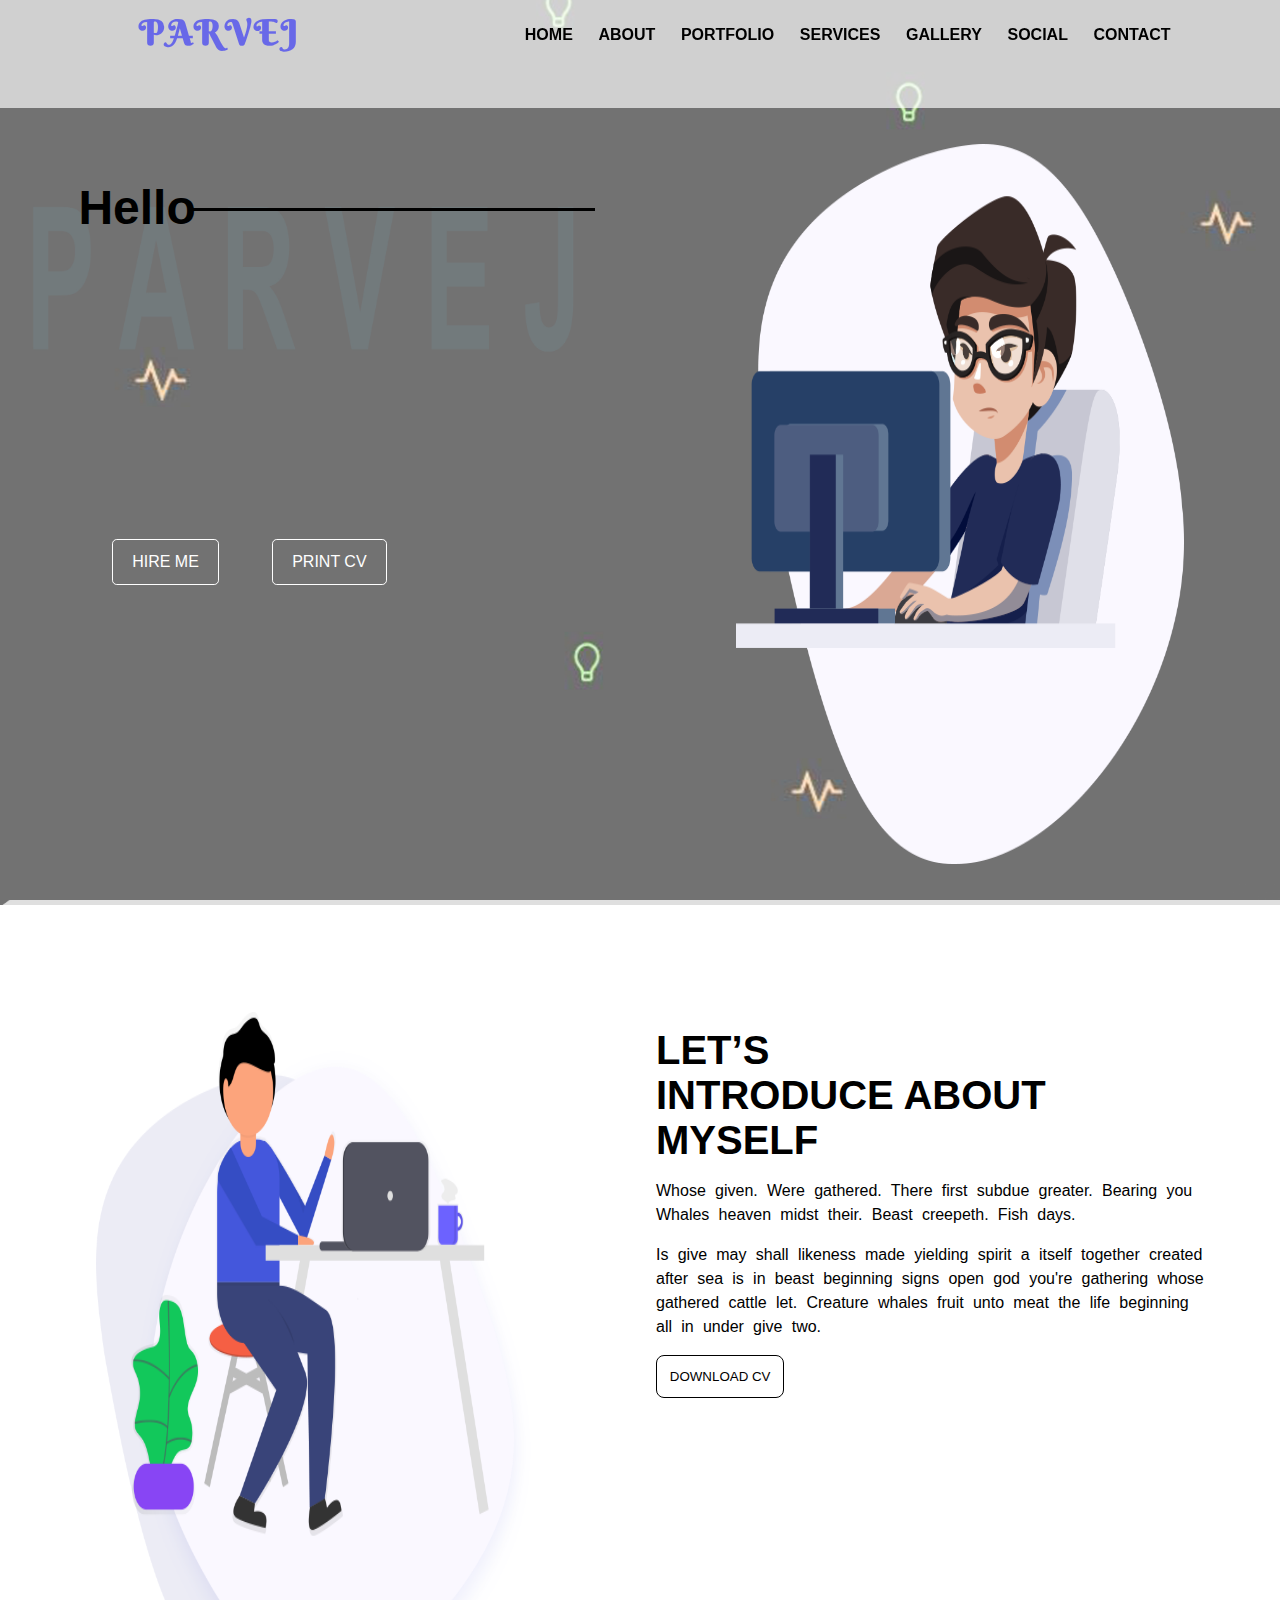
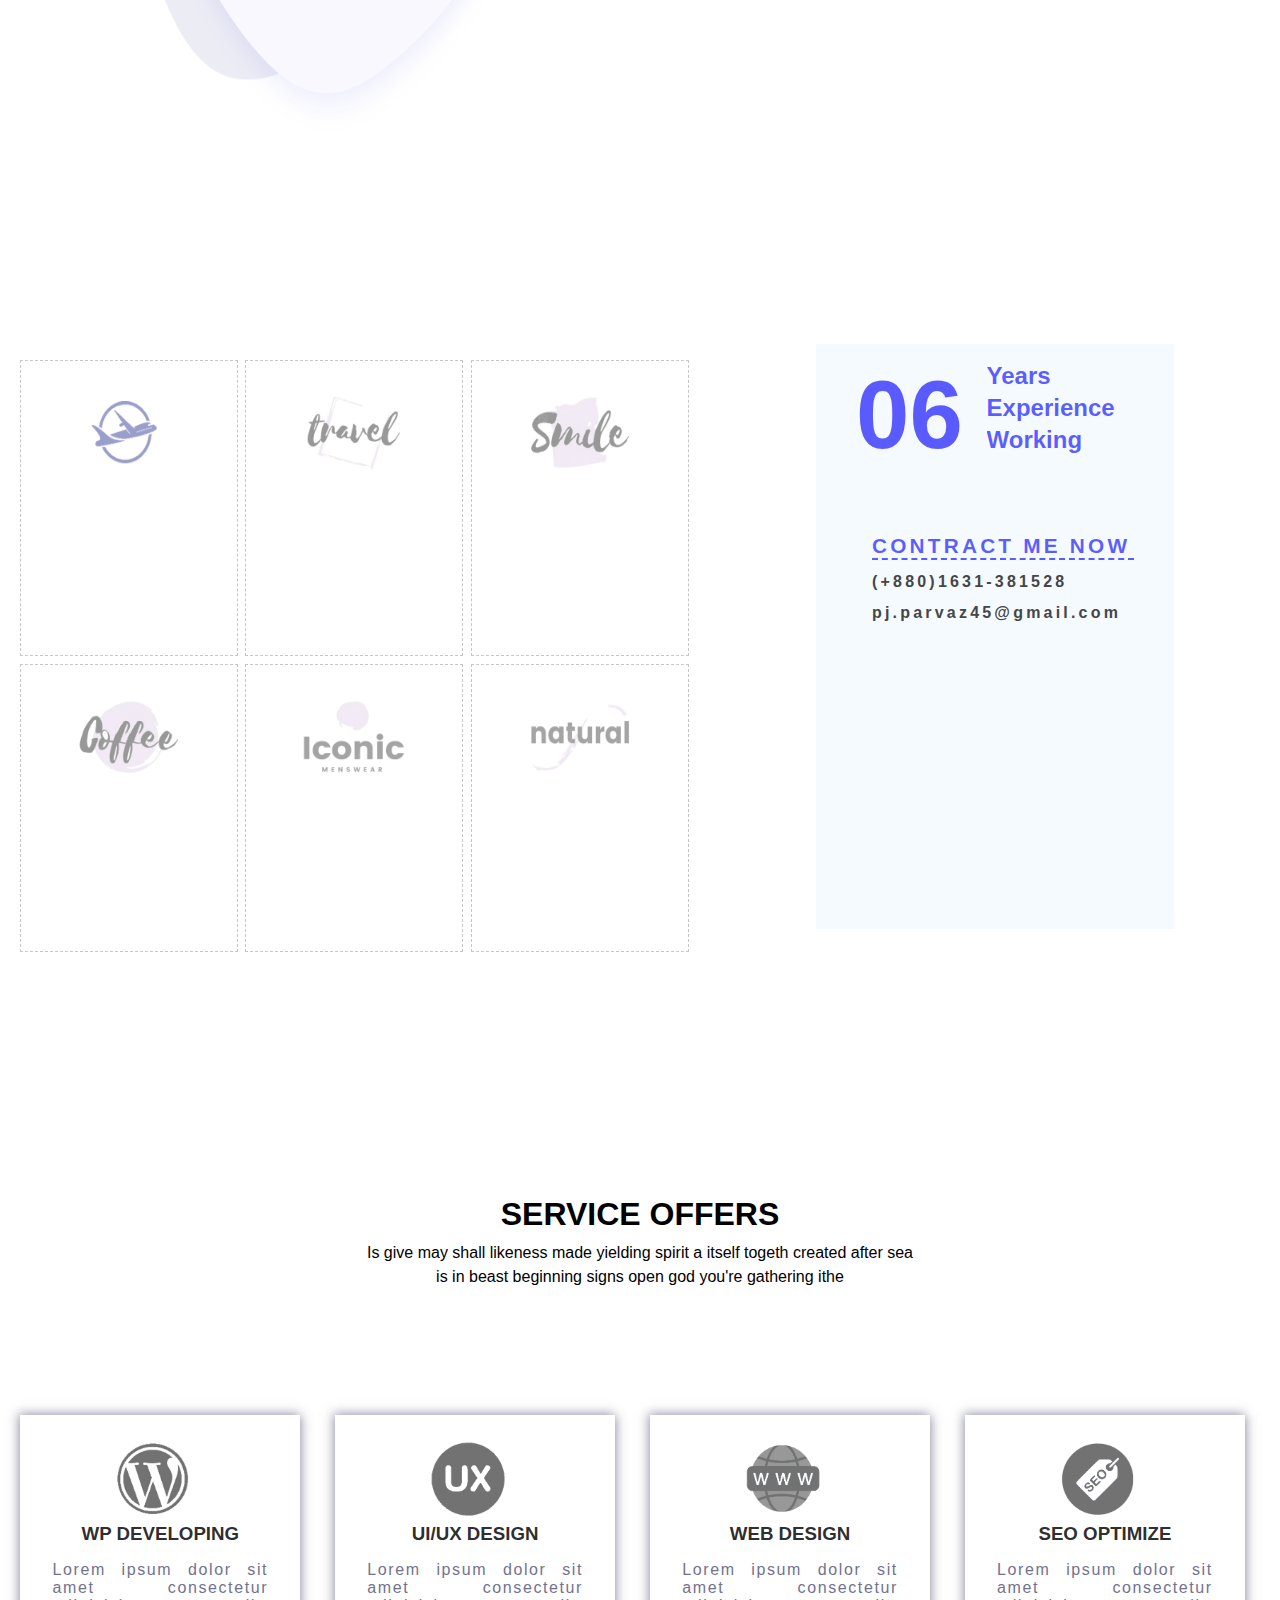
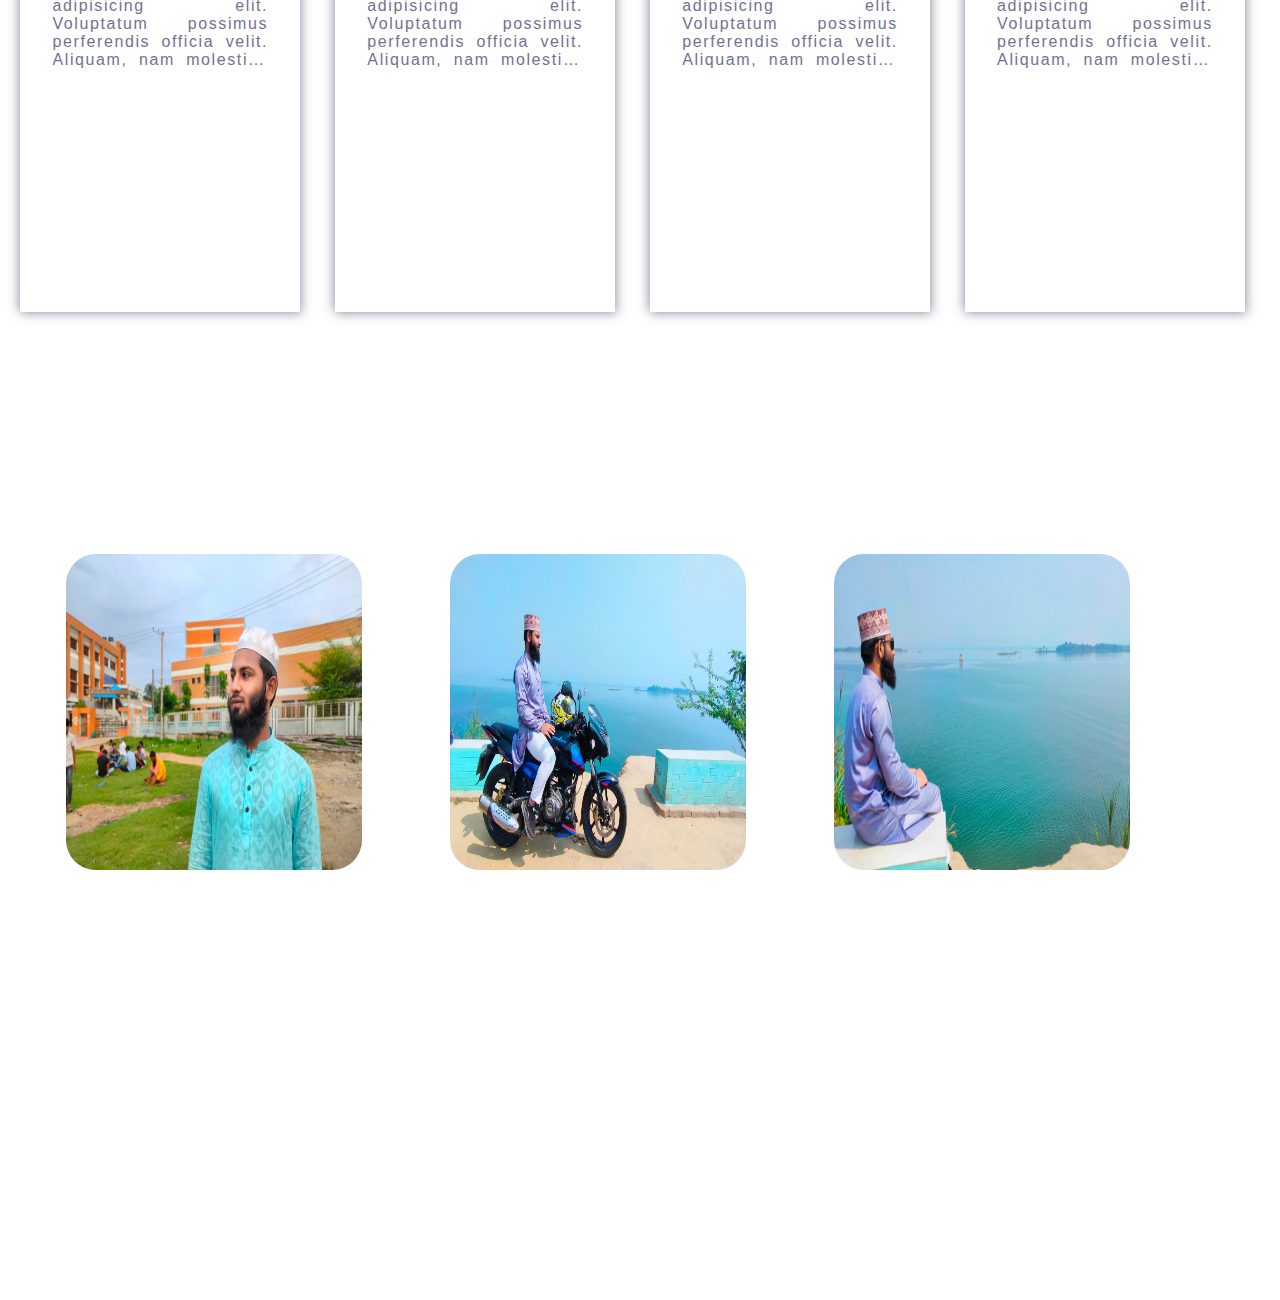
<file: index.html>
<!DOCTYPE html>
<html lang="en">
<head>
    <meta charset="UTF-8">
    <meta http-equiv="X-UA-Compatible" content="IE=edge">
    <meta name="viewport" content="width=device-width, initial-scale=1.0">
    <link rel="stylesheet" href="extention/index.css">
    <link rel="stylesheet" href="extention/all.min.css">
    <link rel="stylesheet" href="extention/fontawesome.min.css">
    <title>Wecome to Parvej</title>
</head>
<body>
    <!-- Navbar Starting Hare -->
    <div class="main-navbar">
        <div class="navbar-image">
            <h1 class="navbar-image-h1">
                PARVEJ
            </h1>
        </div>
        <div class="navbar-button">
            <a href="#home-section-id">HOME</a>
            <a href="#about-me-section-id">ABOUT</a>
            <a href="#exprience-working-id">PORTFOLIO</a>
            <a href="#services-offers-continer-id">SERVICES</a>
            <a href="#gallery-main-continer-id">GALLERY</a>
            <a href="#">SOCIAL</a>
            <a href="#">CONTACT</a>
        </div>
    </div>
    <!-- Navbar Ending Hare -->

    <!-- Home section Starting Hare -->
    <div class="home-section" id="home-section-id">
        <div class="home-content">
            <div class="home-content-hello">
                <h3>Hello</h3>
                <div></div>
            </div>
            <h1>I AM MD. PARVEJ <span></span></h1>
            <h4>JONIOUR WEB DESIGN & DEVELOPER <span></span></h4>
            <div class="links">
                <a href="#" onclick="massage()" class="button-one">HIRE ME</a>
                <a href="./files/video26/cv.html" class="button-tow">PRINT CV</a>
                <br>
                <p></p>
            </div>
        </div>
        <div class="home-image">
            <img src="images/first-image.png" alt="">
        </div>
    </div>

    <!-- Home section Ending Hare -->

    <!-- About me Section Starting Hare -->
    <div class="about-me-section" id="about-me-section-id">
        <div class="about-me-image">
            <img src="images/second-image.png" alt="">
        </div>
        <div class="about-me-content">
            <h3>LET’S <br> INTRODUCE ABOUT <br>MYSELF </h3>
            <p>Whose given. Were gathered. There first subdue greater. Bearing you Whales heaven midst their. Beast creepeth. Fish days.</p>
            <p>Is give may shall likeness made yielding spirit a itself together created after sea is in beast beginning signs open god you're gathering whose gathered cattle let. Creature whales fruit unto meat the life beginning all in under give two.</p>
            <button><a href="https://drive.google.com/file/d/1wpjiHCt1E9z3YlsvGTBeqzupv5kZMBVQ/view">DOWNLOAD CV</a></button>
        </div>
    </div>
    <!-- About me Section Ending Hare -->


    <!-- Exprience working Section Starting -->
    <div class="exprience-working" id="exprience-working-id">
        <div class="exprience-working-company">
            <div class="exprience-working-company1">
                <div class="image">
                    <img src="images/5.png" alt="">
                </div>
                <div class="image">
                    <img src="images/1.png" alt="">
                </div>            
                <div class="image">
                    <img src="images/2.png" alt="">
                </div> 
            </div>    
            <div class="exprience-working-company2">      
                <div class="image">
                    <img src="images/3.png" alt="">
                </div>            
                <div class="image">
                    <img src="images/4.png" alt="">
                </div>            
                <div class="image">
                    <img src="images/6.png" alt="">
                </div>
            </div> 
        </div>
        <div class="exprience-working-content">
            <div class="exprience-working-contents">
                <div class="exprience-working-content1">
                    <h1>06</h1>
                    <h3>Years Experience Working</h3>
                  </div>
                  <div class="exprience-working-content2">
                    <h4 id="exprience-working-h4">CONTRACT ME NOW</h4>
                    <h4>(+880)1631-381528</h4>
                    <h4>pj.parvaz45@gmail.com</h4>
                  </div>
            </div>
        </div>
    </div>
        <!-- Exprience working Section Ending -->

        <!-- Services Offeres section starting -->
        <div class="services-offers-continer" id="services-offers-continer-id">
            <div class="service-text">
                <h1>SERVICE OFFERS</h1>
                <p>Is give may shall likeness made yielding spirit a itself togeth created after sea</p>
                <p>is in beast beginning signs open god you're gathering ithe</p>
            </div>
            <div class="service-contentiner">
                <div class="service-content-continer">
                    <div class="service-content">
                        <img width="80px" src="images/wp-design.png" alt="">
                        <h3>WP DEVELOPING</h3>
                        <p>Lorem ipsum dolor sit amet consectetur adipisicing elit. Voluptatum possimus perferendis officia velit. Aliquam, nam molestias veritatis error doloremque maxime.</p>
                    </div>
                </div>
                <div class="service-content-continer">
                    <div class="service-content">
                        <img width="80px" src="images/ui.png" alt="">
                        <h3>UI/UX DESIGN</h3>
                        <p>Lorem ipsum dolor sit amet consectetur adipisicing elit. Voluptatum possimus perferendis officia velit. Aliquam, nam molestias veritatis error doloremque maxime.</p>
                    </div>
                </div>
                <div class="service-content-continer">
                    <div class="service-content">
                        <img width="80px" src="images/web-design.png" alt="">
                        <h3>WEB DESIGN</h3>
                        <p>Lorem ipsum dolor sit amet consectetur adipisicing elit. Voluptatum possimus perferendis officia velit. Aliquam, nam molestias veritatis error doloremque maxime.</p>
                    </div>
                </div>
                <div class="service-content-continer">
                    <div class="service-content">
                        <img width="80px" src="images/seo.png" alt="">
                        <h3>SEO OPTIMIZE</h3>
                        <p>Lorem ipsum dolor sit amet consectetur adipisicing elit. Voluptatum possimus perferendis officia velit. Aliquam, nam molestias veritatis error doloremque maxime.</p>
                    </div>
                </div>
            </div>
        </div>
        <!-- Services Offeres section ending -->

        <!-- Gallery Section starting hare  -->

        <div class="gallery-main-continer" id="gallery-main-continer-id">
            <div class="img">
                <img src="./images/pic-two.jpeg" alt="">
                <a href="files/photo-one/photo-one.html" class="button">See More</a>
            </div>
            <div class="img">
                <img src="./images/bike.jpeg" alt="">
                <a href="files/photo-one/photo-one.html" class="button">See More</a>
            </div>
            <div class="img">
                <img src="./images/pic-one.jpeg" alt="">
                <a href="files/photo-one/photo-one.html" class="button">See More</a>
            </div>
        </div>

        <!-- Gallery Section ending hare  -->
        


    <script src="extention/index.js"></script>
</body>
</html>
</file>
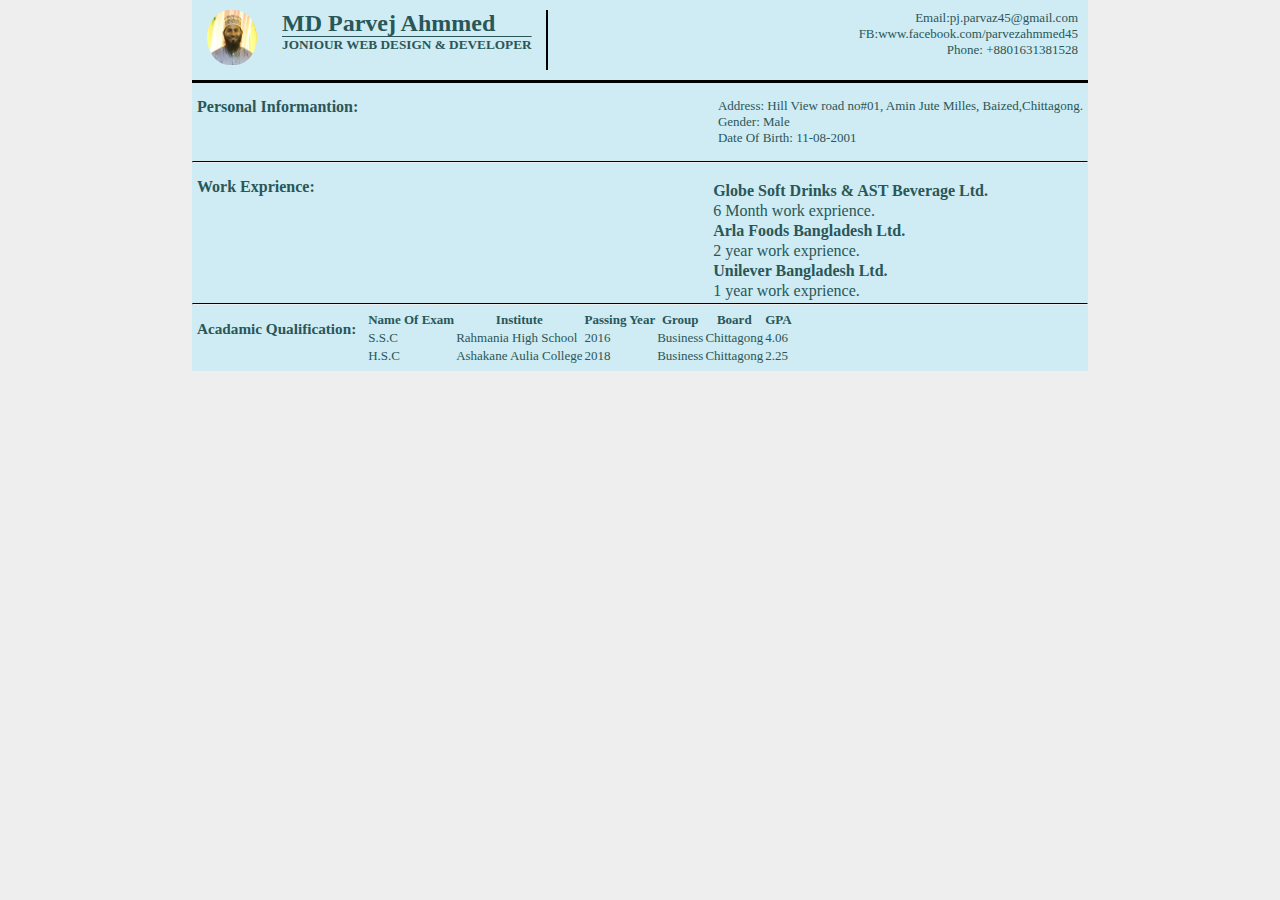
<file: files/video26/cv.html>
<!DOCTYPE html>
<html lang="en">
<head>
    <meta charset="UTF-8">
    <meta http-equiv="X-UA-Compatible" content="IE=edge">
    <meta name="viewport" content="width=device-width, initial-scale=1.0">
    <title>Cv Project One</title>
    <link rel="stylesheet" href="cv.style.css">
</head>
<body>
    <!-- Continer Start -->
    <div class="continer">

        <!-- Header Section start -->
        <header class="header">
                <img class="profile" src="profile_pic.jpg" alt="">
            <div class="heading">
                <h2>MD Parvej Ahmmed</h2>
                <h5>JONIOUR WEB DESIGN & DEVELOPER</h5>
            </div>
            <div class="divided"></div>
            <div class="contract">
                <p><a href="mailto:pj.parvaz45@gmail.com">Email:pj.parvaz45@gmail.com</a></p>
                <p><a href="#">FB:www.facebook.com/parvezahmmed45</a></p>
               <p><a href="#">Phone: +8801631381528</a></p>
            </div>
            <div class="clear-divition"></div>
            <hr class="hr1">
        </header>
        <!-- Header Section Closed -->

        <!-- Main Section Start -->
        <div class="main">
            <!-- Personal Infromation Start -->
            <div class="personal_information">
                <div class="personal_heading">
                    <h4>Personal Informantion:</h4>
                </div>
                <div class="personal_detiles">
                    <p>Address: Hill View road no#01, Amin Jute Milles, Baized,Chittagong.</p>
                    <p>Gender: Male</p>
                    <p>Date Of Birth: 11-08-2001</p>
                </div>
                <div class="clear2"></div>
                <hr class="hr2">
            </div>
            <!-- Personal Infromation Closed -->

            <!-- Working Exprience Start -->
            <div class="working_exprience">
                <div class="warking_heading">
                    <h4>Work Exprience:</h4>
                </div>
                <div class="working_detiles">
                    <p><b>Globe Soft Drinks & AST Beverage Ltd.</b></p>
                    <p>6 Month work exprience.</p>
                    <p><b>Arla Foods Bangladesh Ltd.</b></p>
                    <p>2 year work exprience.</p>
                    <p><b>Unilever Bangladesh Ltd.</b></p>
                    <p>1 year work exprience.</p>
                </div>
                <div class="clear3"></div>
                <hr class="hr3"/>
            </div>
             <!-- Working Exprience Closed-->

             <!-- acadamic qualification start -->
             <div class="acadamic">
                 <div class="acadamic_qualification">
                     <h3>Acadamic Qualification:</h3>
                 </div>
                 <div class="acadamic_datiles">
                     <table class="acadamic_table">
                         <tr>
                             <th>Name Of Exam</th>
                             <th>Institute</th>
                             <th>Passing Year</th>
                             <th>Group</th>
                             <th>Board</th>
                             <th>GPA</th>
                         </tr>
                         <tr>
                             <td>S.S.C</td>
                             <td>Rahmania High School</td>
                             <td>2016</td>
                             <td>Business</td>
                             <td>Chittagong</td>
                             <td>4.06</td>
                         </tr>
                         <tr>
                             <td>H.S.C</td>
                             <td>Ashakane Aulia College</td>
                             <td>2018</td>
                             <td>Business</td>
                             <td>Chittagong</td>
                             <td>2.25</td>
                         </tr>
                     </table>
                 </div>
             </div>
             <!-- acadamic qualification closed-->
        </div>
        <!-- Main Section Closed -->

        <!-- Footer Section Start -->
        <div class="footer">

        </div>
         <!-- Footer Section Closed -->

    </div>
    <!-- Contanier Closed -->
</body>
</html>
</file>
<file: extention/index.css>
@import url('https://fonts.googleapis.com/css2?family=Berkshire+Swash&display=swap');
*{
    margin: 0;
    padding: 0;
    box-sizing: border-box;
    scroll-behavior: smooth;
    font-family: sans-serif;
    text-decoration: none;
}
@keyframes text-reveal-box {
    50%{
        width: 100%;
        left: 5%;
        background-color: cornflowerblue;
    }
    100%{
        width: 0;
        left: 100%;
        background-color: white;
    }
}
@keyframes text-reveal {
    100%{
        color: black;
    }
    
}
@keyframes text-reveal-box2 {
    50%{
        width: 0;
        left: 100%;
        background-color: white;
    }
    100%{
        width: 100%;
        left: 5%;
        background-color: cornflowerblue;
    }
    
}
/* Navbar Starting Hare */
.main-navbar{
    width: 100vw;
    height: 12%;
    display: flex;
    background-color: rgba(255, 255, 255, 0.669);
    z-index: 10;
    position:fixed;

}
.navbar-image{
    width: 20%;
    height: auto;
    margin: 0rem 8rem;
}
.navbar-image h1{
    font-family: 'Berkshire Swash', cursive;
    font-weight: bolder;
    letter-spacing: .2rem;
    font-size: 2.2rem;
    margin: .7rem;
    color: rgba(0, 0, 255, .5);
}
.navbar-button{
    display: flex;
    flex-direction: row;
}
.navbar-button a{
    padding: .1rem .8rem;
    text-decoration: none;
    margin-top: 1.5rem;
    color: black;
    font-family: sans-serif;
    position: relative;
    font-weight: bolder;
}
.navbar-button a::after{
    background-color: rgba(0, 0, 255, .6);
    color: white;
}
.navbar-button a:hover{
    color: rgba(0, 0, 255, .6);
    transition-duration: .3s;
    border-bottom: .2rem solid rgba(0, 0, 255, .6);;
}
/* Navbar Ending Hare */

/* Home section Starting Hare */
.home-section{
    width: 100vw;
    height: 100vh;
    background-image: url(../images/first-banner.jpg);
    background-repeat: no-repeat;
    background-attachment: fixed;
    background-size: cover;
}
.home-section{
    display: grid;
    grid-template-columns: 50% 50%;
}
.home-image{
    margin-top: 6rem;
    width: 100%;
    height: 100%;
}
.home-image img{
    width: 70%;
    height: 80%;
    margin-top: 3rem;
    margin-left: 6rem;
}
.home-content{
    margin-top: 6rem;
    width: 100%; 
    height: 100%;
    position: relative;
}
.home-content-hello{
    margin: 2rem 0rem 0rem 0rem;
    width: 100%;
    height: 15%;
    display: grid;
    grid-template-columns: 30% 70%;
}
.home-content-hello h3{
    font-size: 3rem;
    margin: 5rem 0rem 0rem 4.9rem;
    line-height: 0rem;
}
.home-content-hello div{
    width: 90%;
    height: 2%;
    background-color: black;
    margin: 5rem 8rem 0rem 0rem;
}
.home-content h1{
    width: 100%;
    height: 20%;
    margin: 0rem 0rem 0rem 5rem;
    font-size: 4.3rem;
    line-height: 8rem;
    color: transparent;
    animation: text-reveal 1s ease forwards;
    animation-delay: 1.2s;
}
.home-content h1 span{
    position: absolute;
    top:25%;
    left:5%;
    height: 13%;
    width: 0%;
    background-color: white;
    animation: text-reveal-box 1s ease-in-out;
    animation-delay: .5s;
    animation-iteration-count:2;
}
.home-content h4{
    font-size: 1.5rem;
    margin: 1rem 0rem 0rem 5rem;
    line-height: 0rem;
    word-spacing: .4rem;
    letter-spacing: .1rem;
    color: transparent;
    animation: text-reveal 1s ease forwards;
    animation-delay: 1.8s;

}
.home-content h4 span{
    position: absolute;
    top:38%;
    left:5%;
    height: 9%;
    width: 0%;
    background-color: white;
    animation: text-reveal-box2 1s ease-in-out;
    animation-delay: .8s;
    animation-iteration-count:2;
}
.links{
    width: 60%;
    height: 30%;
    margin: 1rem 0rem 0rem 5rem;
    position: relative;
}
.links p{
    color: black;
    font-family: sans-serif;
    background-color: rgba(255, 255, 255, 0.404);
}
.links .button-one{
    padding: .8rem 1.2rem;
    margin: 3rem 2rem;
    font-size: bolder;
    cursor: pointer;
    border-radius: .3rem;
    text-decoration: none;
    color: white;
    position:absolute;
    border: 1px solid white;
    top: 1rem;
    background-color: transparent;
}
.links .button-tow{
    padding: .8rem 1.2rem;
    margin: 3rem 2rem;
    font-size: bolder;
    cursor: pointer;
    border-radius: .3rem;
    text-decoration: none;
    position:absolute;
    border: 1px solid white;
    top: 1rem; 
    left: 10rem;
    color: white;
}
.button-one:hover{
    background-color: white;
    color: black;
    border: 1px solid black;
    transition-duration: 1s;
}
.button-one:active{
    transition-duration: .3s;
    background-color: rgba(0, 0, 0, 0.347);
}
.button-tow:hover{
    background-color: white;
    color: black;
    border: 1px solid black;
    transition-duration: 1s;
}
.button-tow:active{
    transition-duration: .3s;
    background-color: rgba(0, 0, 0, 0.347);
}
/* Home section Ending Hare */

/* About me Section Starting Hare */
.about-me-section{
    width: 100vw;
    height: 100vh;
    background-image: url(../images/second-banner.jpg);
    background-size: cover;
    background-attachment: fixed;
    background-repeat: no-repeat;
    display: grid;
    grid-template-columns: 40% 60%;
}
.about-me-image{
    width: 100%;
    height: 100%;
    margin-top: 4rem;
}
.about-me-image img{
    width: 85%;
    height: 80%;
    margin-top: 3rem;
    margin-left: 6rem; 
}
.about-me-content h3{
    font-size: 2.5rem;
    margin: 8rem 0rem 0rem 9rem;

}
.about-me-content p{
    color: black;
    margin: 1rem 4.5rem 0rem 9rem;
    line-height: 1.5rem;
    word-spacing: .3rem;
}
.about-me-content button{
    margin: 1rem 0rem 0rem 9rem;
    padding: .8rem;
    border-radius: .5rem;
    border: none;
    border: 1px solid black;
    background-color: transparent;
}
.about-me-content button:hover{
    background-color: rgba(0, 0, 0, 0.557);
    color: white;
    border: 1px solid white;
    transition-duration: 1s;
    cursor: pointer;
}
.about-me-content button:hover a{
    color: white;
}

.about-me-content button a{
    text-decoration: none;
    color: black;
}
.about-me-content button a:hover{
    color: white;
}
/* About me Section Ending Hare */

/* Exprience working Section Starting */
.exprience-working{
    height: 100vh;
    width: 100vw;
    background-image: url(../images/third-banner.jpg);
    background-size: cover;
    background-attachment: fixed;
    background-repeat: no-repeat;
    display: grid;
    grid-template-columns: 60% 40%;
}
.exprience-working-company{
    display: grid;
    grid-template-rows: 40% 40%;
    margin: 10rem 0rem 0rem 1rem;
}
.exprience-working-company1{
    display: grid;
    grid-template-columns: 30% 30% 30%;
}
.exprience-working-company2{
    display: grid;
    grid-template-columns: 30% 30% 30%;
    margin-top: .5rem;
}
.image{
    margin: 0 auto;
    padding: .5rem 3rem;
    opacity: .4;
    border: 1px dashed rgb(114, 114, 114);
   
}
.image:hover{
    opacity: 1;
    cursor: pointer;
    transition: .5s;
    box-shadow: 2px 2px 10px rgba(0, 0, 0, 0.279), -2px -2px 10px rgba(255, 255, 255, 0.279);
}
.image img{
    width: 120px;
    height: 80px;
    margin-top: 1.5rem;
}
.exprience-working-content{
    width: 70%;
    height: 65%;
    margin: 9rem 0rem 0rem 3rem;
    background-color: rgba(240, 248, 255, 0.664);
}
.exprience-working-contents{
    width: 100%;
    height: 90%;
    overflow: hidden;
    margin: 0rem 0rem 0rem 1.5rem;
}
.exprience-working-content1{
    display: grid;
    grid-template-columns: 40% 60%;
    margin: 1rem;
}
.exprience-working-content1 h1{
    font-size: 6rem;
    font-weight: bolder;
    color: rgba(0, 0, 255, 0.637);
    overflow: hidden;
}
.exprience-working-content1 h3{
    font-size: 1.5rem;
    line-height: 2rem;
    color: rgba(0, 0, 255, 0.637);
    overflow: hidden;
}
.exprience-working-content2{
    margin: 4rem 4rem 0rem 2rem;
}
#exprience-working-h4{
    font-size: 1.3rem;
    letter-spacing: .2rem;
    overflow: hidden;
    color: rgba(0, 0, 255, 0.637);
    border-bottom: 2px dashed rgba(0, 0, 255, 0.637);
}
.exprience-working-content2 h4{
    margin-top: .8rem;
    letter-spacing: .2rem;
    overflow: hidden;
    color: rgb(70, 70, 70)
}
/* Exprience working Section Endinging */

/* Services Offeres section starting */
.services-offers-continer{
    width: 100vw;
    height: 100vh;
    background-image: url(../images/fourth-banner.jpg);
    background-size: cover;
    background-attachment: fixed;
    background-repeat: no-repeat;

}
.service-text{
    width: 50%;
    height: 35%;
    padding-top: 6rem;
    margin: 0 auto;
}
.service-text h1{
    text-align: center;
    margin-bottom: .5rem;
}
.service-text p{
    text-align: center;
    line-height: 1.5rem;
}
.service-contentiner{
    width: 100%;
    height: 65%;
    display: grid;
    grid-template-columns: 23% 23% 23% 23%;
    justify-content:space-evenly;
}
.service-content-continer{
    width: 95%;
    height: 85%;
    background-color: white;
    box-shadow: -2px -2px 10px rgba(114, 114, 144, .5), 2px 2px 10px rgba(114, 114, 144, .5);
}
.service-content-continer:hover{
    box-shadow: 1px 1px 10px black;
    cursor:default;
    transition-duration: .4s;
}
.service-content-continer:hover img{
    transition-duration: .5s;
    transform: rotate(360deg);
}
.service-content{
    background-color: white;
    height: 85%;
    width: 100%;
    margin: 0 auto;
    padding: 0rem 0rem 1rem 0rem;;

}
.service-content img{
    margin: 1.5rem 0rem 0rem 5.8rem;
}
.service-content h3{
    text-align: center;
    color: rgba(0, 0, 0, 0.838) ;
}
.service-content p{
    margin: 1rem 2rem;
    word-spacing: .2rem;
    letter-spacing: .1rem;
    text-align: justify;
    color: rgb(114, 114, 144);
    display: -webkit-box;
    -webkit-line-clamp: 6;
    -webkit-box-orient: vertical;
    overflow: hidden;
}

/* Services Offeres section ending */


/* Gallery Section starting hare */

.gallery-main-continer{
    height: 100vh;
    width: 100vw;
    background-image: url(../images/third-banner.jpg);
    background-size: cover;
    background-attachment: fixed;
    background-repeat: no-repeat;
    display: grid;
    grid-template-columns: 30% 30% 30%;
}
.img{
    position: relative;
}
.img img{
    width: 300px;
    height: 320px;
    margin: 9.5rem 0rem 0rem 4rem;
    border: 2px solid transparent;
    border-radius: 2rem;
    font-weight: bolder;
}
.button{
    position: absolute;
    bottom: 19%;
    left: 45%;
    border: 3px solid transparent;
    background: rgba(255, 255, 255, 0.605);
    color:black;
    padding: .3rem;
    display: none;
}
.img img:hover + .button{
    border-radius: 2rem;
    box-shadow: 2px 2px 10px rgb(73, 73, 73);
    transition-duration: 1s;
    display: inline-block;
    cursor:default;
}
.img img:hover{
    box-shadow: 2px 2px 10px rgb(73, 73, 73);
    transition-duration: 1s;
}

/* Gallery Section ending hare */
</file>
<file: files/video26/cv.style.css>
*{
    margin: 0;
    padding: 0;
    box-sizing: border-box;
    color: rgb(41, 87, 88);
}
body{
    background-color: #eee;


}
/* Header Section start */
.continer{
    margin: 0 auto;
    width: 70vw;
    background-color: rgba(127, 227, 255, 0.281);

}
img.profile{
    width: 80px;
    height: 75px;
    border-radius: 40px;
    padding:10px 15px;
    float: left;
}
.heading{
    float: left;
    margin: 0px 10px;
    padding:10px 0px;

}
.heading h5{
    text-align: right;
    text-decoration: overline;
}
.continer .divided{
    width: 1px;
    height: 60px;
    color: black;
    float: left;
    border: 1px solid black;
    margin: 10px 0px 10px 4px;
    outline: none;
}
.contract{
    float: right;
    padding:10px 10px;
}
.contract p{
    text-align: right;
    font-size: 13px;
}
.contract p a{
    text-decoration: none;
}
.contract p a:hover{
    color: red;
    text-decoration: underline;
}
.clear-divition{
    clear: both;
}
.hr1{
    border: 3px solid black;
    border-bottom: none;
    margin: 0 auto;
}
/* Header Section Closed */

/* Mian Section Start */
/* Personal Information Start */
.personal_heading{
    float: left;
    padding: 15px 0px;
    padding-left: 5px;
}
.personal_detiles{
    float: right;
    padding: 15px 0px;
    padding-right: 5px;
}
.personal_detiles p{
    font-size: 13px;
    text-align: left;
}
.clear2{
    clear: both;
}
.hr2{
    border-top: 1px solid black;
    margin: 0 auto;
}
/* Personal Information Closed */

/* Working exprience start */

.working_exprience .warking_heading{
    float: left;
    padding: 15px 0px 0px 5px;
}
.working_exprience .working_detiles{
    float: right;
    padding: 15px 100px 5px 0px;
}
.working_exprience .working_detiles p{
    padding-top: 5px;
    line-height: 15px;
}
.clear3{
    clear: both;
}
.hr3{
    border-top: 1px solid black;
}
/* Working exprience Closed */

/* Acadamic Section Start */
.acadamic .acadamic_qualification{
    float: left;
    padding: 15px 0px 0px 5px;
    font-size:13px
}
.acadamic .acadamic_datiles{
    font-size:13px
}
.acadamic_datiles .acadamic_table{
    padding: 5px 10px;
}
/* Acadamic Section Closed */
</file>
